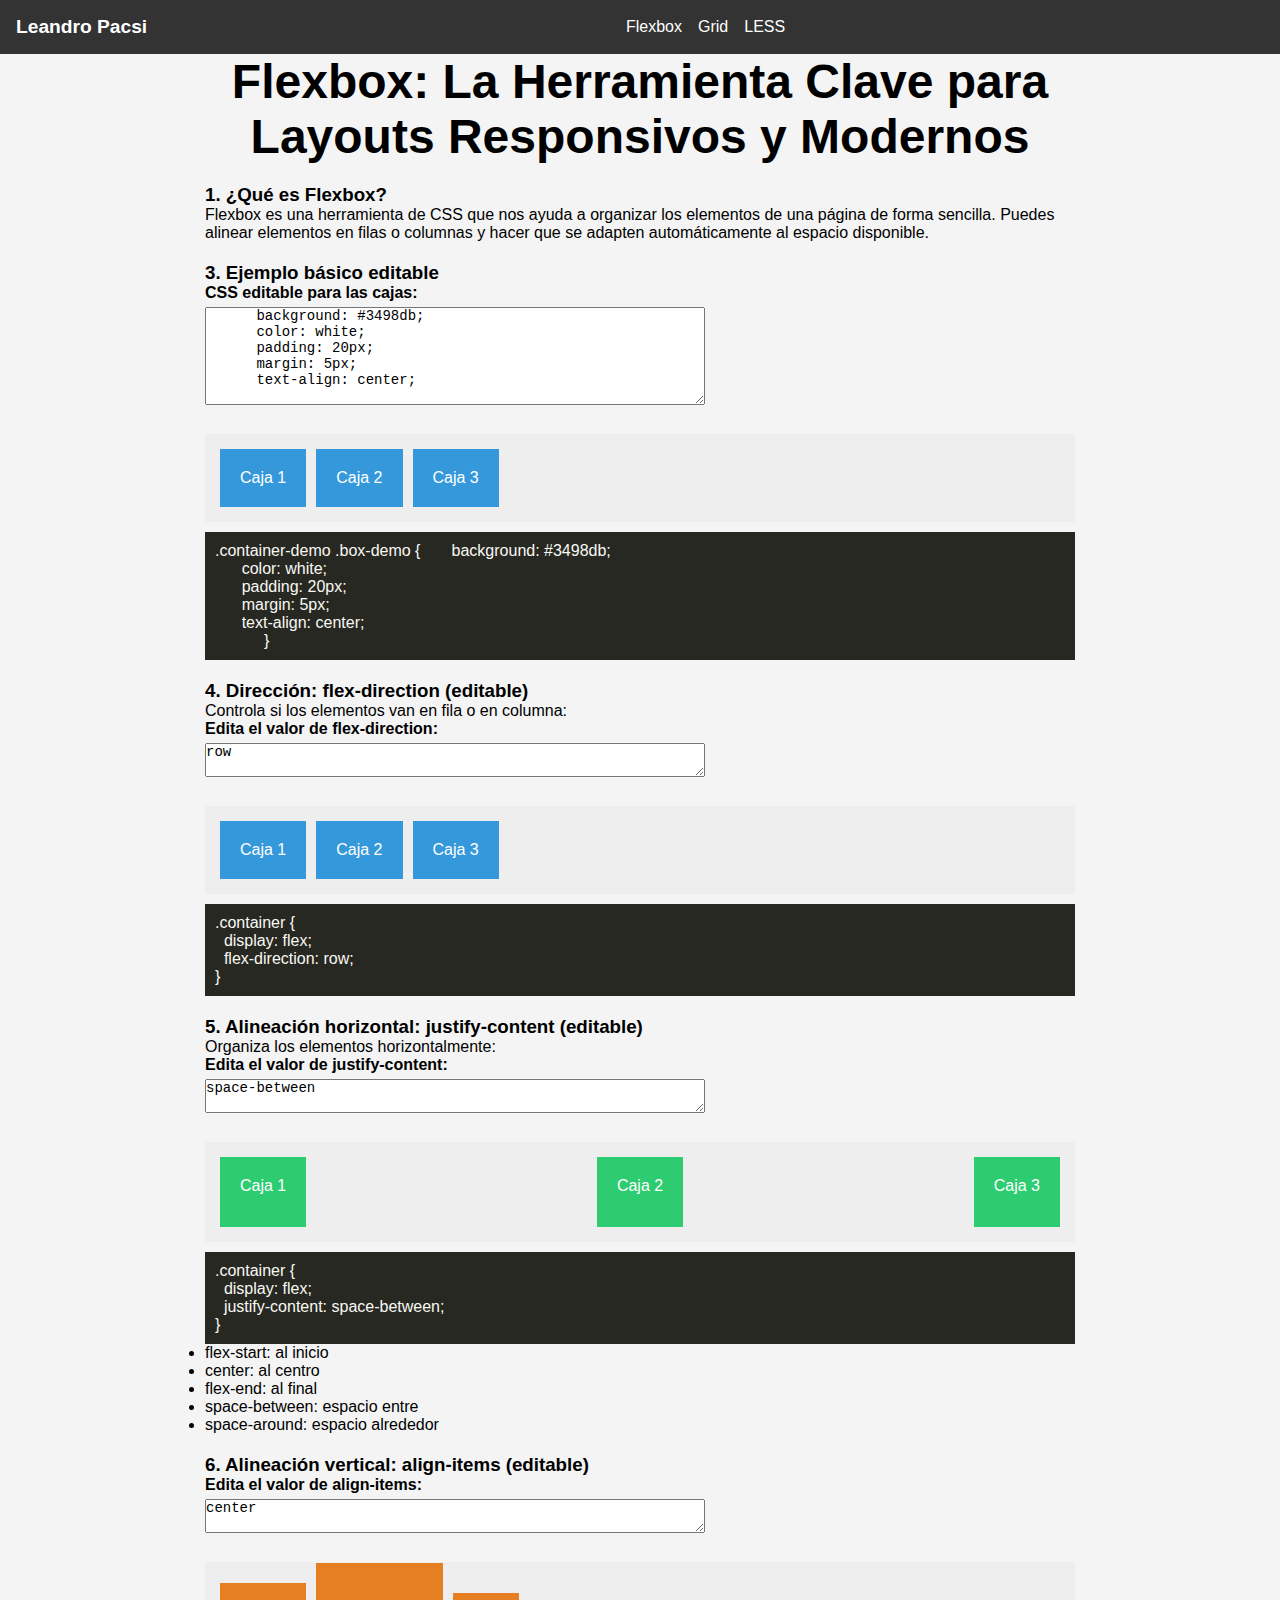
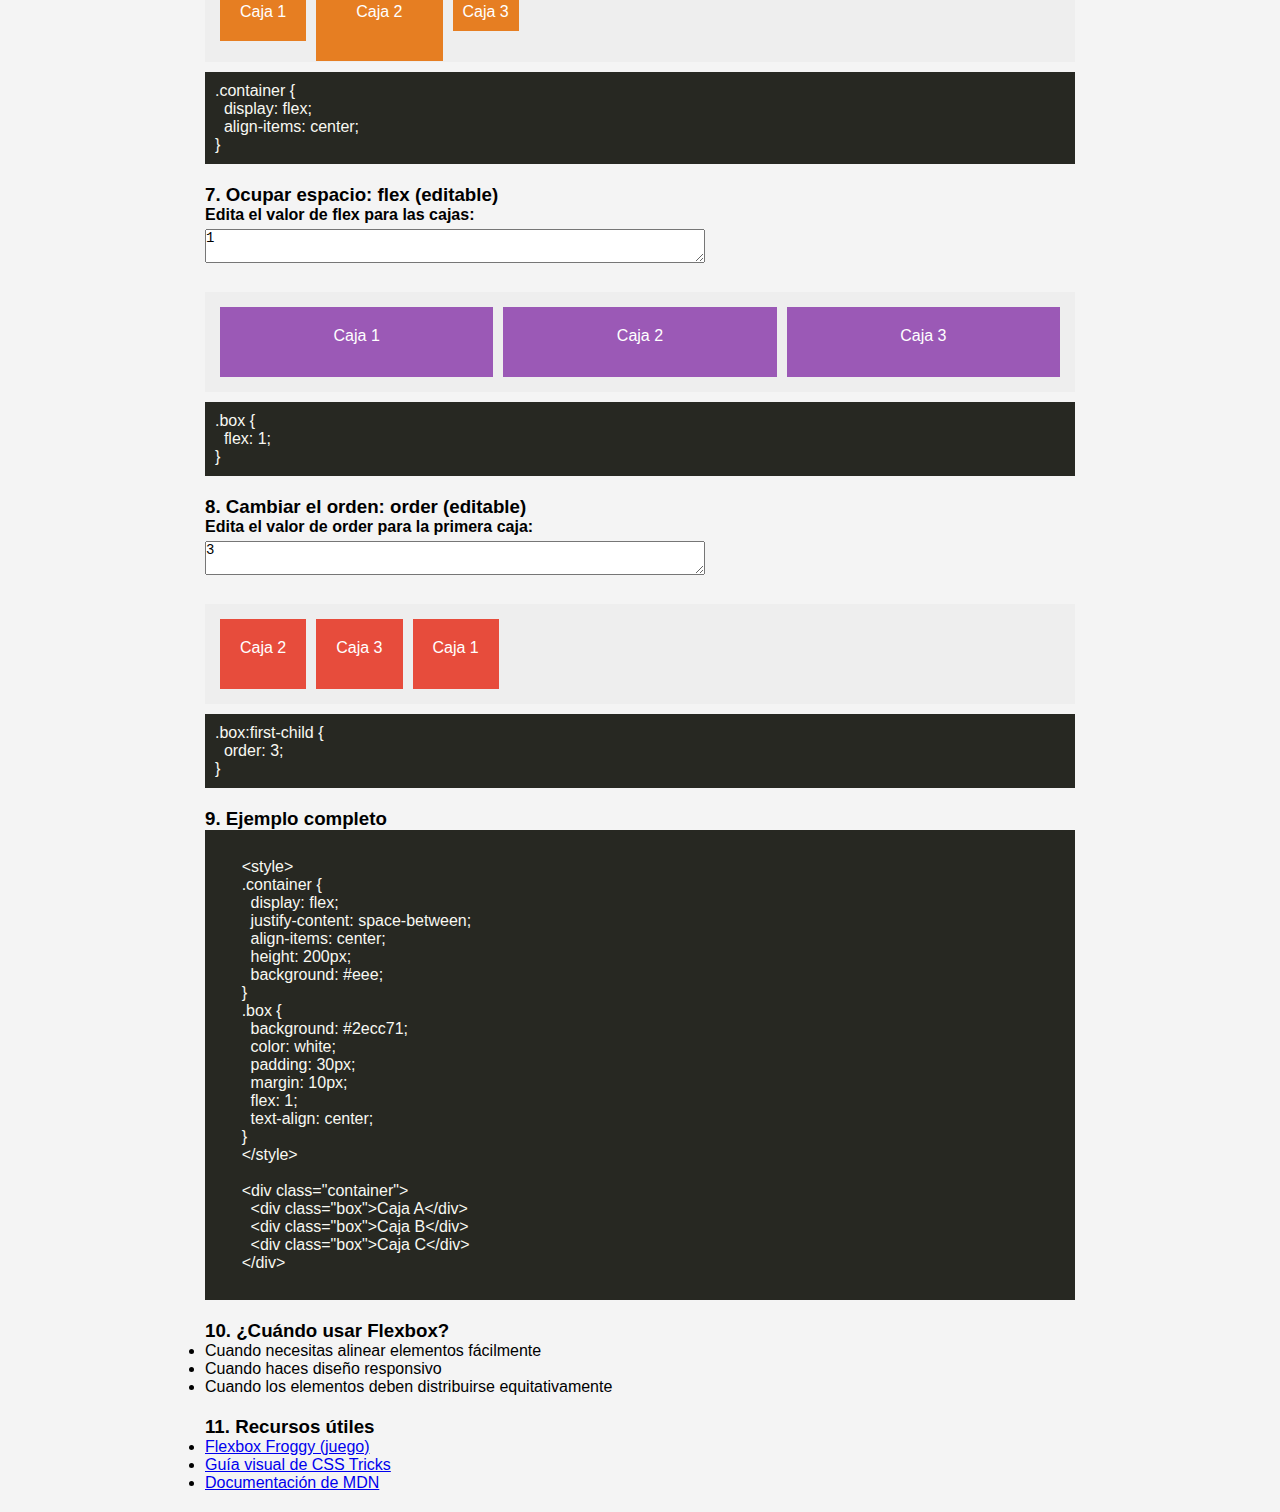
<file: index.html>
<!DOCTYPE html>
<html lang="es">
  <head>
    <meta charset="UTF-8" />
    <meta name="viewport" content="width=device-width, initial-scale=1.0" />
    <title>Flexbox,Grid y LESS</title>
    <style></style>
    <link rel="stylesheet" href="styles.css" />
  </head>
  <body>
    <nav>
      <div class="logo">Leandro Pacsi</div>
      <button class="menu-btn" onclick="toggleMenu()">☰</button>
      <div class="nav-links" id="navLinks">
        <button onclick="show('flexbox')">Flexbox</button>
        <button onclick="show('grid')">Grid</button>
        <button onclick="show('less')">LESS</button>
      </div>
    </nav>

    <div class="container">
      <section id="flexbox" class="active">
        <h1>
          Flexbox: La Herramienta Clave para Layouts Responsivos y Modernos
        </h1>

        <div class="examplebox">
          <h3>1. ¿Qué es Flexbox?</h3>
          <p>
            Flexbox es una herramienta de CSS que nos ayuda a organizar los
            elementos de una página de forma sencilla. Puedes alinear elementos
            en filas o columnas y hacer que se adapten automáticamente al
            espacio disponible.
          </p>
        </div>

        <!-- Punto 3: Ejemplo básico editable -->
        <div class="examplebox">
          <h3>3. Ejemplo básico editable</h3>

          <label for="cssCodeExample">CSS editable para las cajas:</label><br />
          <textarea id="cssCodeExample" rows="6" cols="50">
      background: #3498db;
      color: white;
      padding: 20px;
      margin: 5px;
      text-align: center;
          </textarea>

          <div class="container-demo" id="flexContainer" style="display: flex">
            <div class="box-demo">Caja 1</div>
            <div class="box-demo">Caja 2</div>
            <div class="box-demo">Caja 3</div>
          </div>

          <pre><code id="codeBlock">
      .container-demo .box-demo {
        background: #3498db;
        color: white;
        padding: 20px;
        margin: 5px;
        text-align: center;
      }
          </code></pre>
        </div>

        <!-- Punto 4: Dirección flex-direction -->
        <div class="examplebox">
          <h3>4. Dirección: flex-direction (editable)</h3>
          <p>Controla si los elementos van en fila o en columna:</p>

          <label for="directionInput"
            >Edita el valor de <code>flex-direction</code>:</label
          ><br />
          <textarea id="directionInput" rows="2" cols="50">row</textarea>

          <div
            class="container-demo"
            id="directionContainer"
            style="display: flex"
          >
            <div class="box-demo">Caja 1</div>
            <div class="box-demo">Caja 2</div>
            <div class="box-demo">Caja 3</div>
          </div>

          <pre><code id="directionCode">
      .container {
        display: flex;
        flex-direction: row;
      }
          </code></pre>
        </div>

        <!-- Punto 5: Alineación horizontal justify-content -->
        <div class="examplebox">
          <h3>5. Alineación horizontal: justify-content (editable)</h3>
          <p>Organiza los elementos horizontalmente:</p>

          <label for="justifyInput"
            >Edita el valor de <code>justify-content</code>:</label
          ><br />
          <textarea id="justifyInput" rows="2" cols="50">
space-between</textarea
          >

          <div
            class="container-demo"
            id="justifyContainer"
            style="display: flex; height: 100px; background: #eee"
          >
            <div
              class="box-demo"
              style="background: #2ecc71; color: white; padding: 20px"
            >
              Caja 1
            </div>
            <div
              class="box-demo"
              style="background: #2ecc71; color: white; padding: 20px"
            >
              Caja 2
            </div>
            <div
              class="box-demo"
              style="background: #2ecc71; color: white; padding: 20px"
            >
              Caja 3
            </div>
          </div>

          <pre><code id="justifyCode">
      .container {
        display: flex;
        justify-content: space-between;
      }
          </code></pre>

          <ul>
            <li><code>flex-start</code>: al inicio</li>
            <li><code>center</code>: al centro</li>
            <li><code>flex-end</code>: al final</li>
            <li><code>space-between</code>: espacio entre</li>
            <li><code>space-around</code>: espacio alrededor</li>
          </ul>
        </div>

        <!-- Punto 6: Alineación vertical align-items -->
        <div class="examplebox">
          <h3>6. Alineación vertical: align-items (editable)</h3>

          <label for="alignInput"
            >Edita el valor de <code>align-items</code>:</label
          ><br />
          <textarea id="alignInput" rows="2" cols="50">center</textarea>

          <div
            class="container-demo"
            id="alignContainer"
            style="display: flex; height: 100px; background: #eee"
          >
            <div
              class="box-demo"
              style="background: #e67e22; color: white; padding: 20px"
            >
              Caja 1
            </div>
            <div
              class="box-demo"
              style="background: #e67e22; color: white; padding: 40px"
            >
              Caja 2
            </div>
            <div
              class="box-demo"
              style="background: #e67e22; color: white; padding: 10px"
            >
              Caja 3
            </div>
          </div>

          <pre><code id="alignCode">
      .container {
        display: flex;
        align-items: center;
      }
          </code></pre>
        </div>

        <!-- Punto 7: Flex para ocupar espacio -->
        <div class="examplebox">
          <h3>7. Ocupar espacio: flex (editable)</h3>

          <label for="flexInput"
            >Edita el valor de <code>flex</code> para las cajas:</label
          ><br />
          <textarea id="flexInput" rows="2" cols="50">1</textarea>

          <div
            class="container-demo"
            id="flexSpaceContainer"
            style="display: flex; height: 100px; background: #eee"
          >
            <div
              class="box-demo"
              style="
                background: #9b59b6;
                color: white;
                padding: 20px;
                margin: 5px;
                text-align: center;
              "
            >
              Caja 1
            </div>
            <div
              class="box-demo"
              style="
                background: #9b59b6;
                color: white;
                padding: 20px;
                margin: 5px;
                text-align: center;
              "
            >
              Caja 2
            </div>
            <div
              class="box-demo"
              style="
                background: #9b59b6;
                color: white;
                padding: 20px;
                margin: 5px;
                text-align: center;
              "
            >
              Caja 3
            </div>
          </div>

          <pre><code id="flexCode">
      .box {
        flex: 1;
      }
          </code></pre>
        </div>

        <!-- Punto 8: Cambiar orden -->
        <div class="examplebox">
          <h3>8. Cambiar el orden: order (editable)</h3>

          <label for="orderInput"
            >Edita el valor de <code>order</code> para la primera caja:</label
          ><br />
          <textarea id="orderInput" rows="2" cols="50">3</textarea>

          <div
            class="container-demo"
            id="orderContainer"
            style="display: flex; height: 100px; background: #eee"
          >
            <div
              class="box-demo"
              style="
                background: #e74c3c;
                color: white;
                padding: 20px;
                margin: 5px;
                text-align: center;
              "
            >
              Caja 1
            </div>
            <div
              class="box-demo"
              style="
                background: #e74c3c;
                color: white;
                padding: 20px;
                margin: 5px;
                text-align: center;
              "
            >
              Caja 2
            </div>
            <div
              class="box-demo"
              style="
                background: #e74c3c;
                color: white;
                padding: 20px;
                margin: 5px;
                text-align: center;
              "
            >
              Caja 3
            </div>
          </div>

          <pre><code id="orderCode">
      .box:first-child {
        order: 3;
      }
          </code></pre>
        </div>

        <!-- Punto 9: Ejemplo completo (no editable) -->
        <div class="examplebox">
          <h3>9. Ejemplo completo</h3>
          <pre><code>
      &lt;style&gt;
      .container {
        display: flex;
        justify-content: space-between;
        align-items: center;
        height: 200px;
        background: #eee;
      }
      .box {
        background: #2ecc71;
        color: white;
        padding: 30px;
        margin: 10px;
        flex: 1;
        text-align: center;
      }
      &lt;/style&gt;
      
      &lt;div class="container"&gt;
        &lt;div class="box"&gt;Caja A&lt;/div&gt;
        &lt;div class="box"&gt;Caja B&lt;/div&gt;
        &lt;div class="box"&gt;Caja C&lt;/div&gt;
      &lt;/div&gt;
          </code></pre>
        </div>

        <div class="examplebox">
          <h3>10. ¿Cuándo usar Flexbox?</h3>
          <ul>
            <li>Cuando necesitas alinear elementos fácilmente</li>
            <li>Cuando haces diseño responsivo</li>
            <li>Cuando los elementos deben distribuirse equitativamente</li>
          </ul>
        </div>

        <div class="examplebox">
          <h3>11. Recursos útiles</h3>
          <ul>
            <li>
              <a href="https://flexboxfroggy.com/#es" target="_blank"
                >Flexbox Froggy (juego)</a
              >
            </li>
            <li>
              <a
                href="https://css-tricks.com/snippets/css/a-guide-to-flexbox/"
                target="_blank"
                >Guía visual de CSS Tricks</a
              >
            </li>
            <li>
              <a
                href="https://developer.mozilla.org/es/docs/Web/CSS/CSS_flexible_box_layout"
                target="_blank"
                >Documentación de MDN</a
              >
            </li>
          </ul>
        </div>

        <!-- Script para todos los ejemplos interactivos -->
        <script>
          // Punto 3: Ejemplo básico editable
          const textarea = document.getElementById("cssCodeExample");
          const styleBlock = document.createElement("style");
          document.head.appendChild(styleBlock);

          textarea.addEventListener("input", () => {
            const cssContent = `.container-demo .box-demo { ${textarea.value} }`;
            styleBlock.textContent = cssContent;
            document.getElementById("codeBlock").textContent = cssContent;
          });
          textarea.dispatchEvent(new Event("input"));

          // Punto 4: flex-direction
          const directionInput = document.getElementById("directionInput");
          const directionContainer =
            document.getElementById("directionContainer");
          const directionCode = document.getElementById("directionCode");

          directionInput.addEventListener("input", () => {
            const value = directionInput.value.trim();
            directionContainer.style.flexDirection = value;
            directionCode.textContent = `.container {\n  display: flex;\n  flex-direction: ${value};\n}`;
          });
          directionInput.dispatchEvent(new Event("input"));

          // Punto 5: justify-content
          const justifyInput = document.getElementById("justifyInput");
          const justifyContainer = document.getElementById("justifyContainer");
          const justifyCode = document.getElementById("justifyCode");

          justifyInput.addEventListener("input", () => {
            const value = justifyInput.value.trim();
            justifyContainer.style.justifyContent = value;
            justifyCode.textContent = `.container {\n  display: flex;\n  justify-content: ${value};\n}`;
          });
          justifyInput.dispatchEvent(new Event("input"));

          // Punto 6: align-items
          const alignInput = document.getElementById("alignInput");
          const alignContainer = document.getElementById("alignContainer");
          const alignCode = document.getElementById("alignCode");

          alignInput.addEventListener("input", () => {
            const value = alignInput.value.trim();
            alignContainer.style.alignItems = value;
            alignCode.textContent = `.container {\n  display: flex;\n  align-items: ${value};\n}`;
          });
          alignInput.dispatchEvent(new Event("input"));

          // Punto 7: flex para ocupar espacio
          const flexInput = document.getElementById("flexInput");
          const flexSpaceContainer =
            document.getElementById("flexSpaceContainer");

          flexInput.addEventListener("input", () => {
            const value = flexInput.value.trim();
            Array.from(flexSpaceContainer.children).forEach((box) => {
              box.style.flex = value;
            });
            document.getElementById(
              "flexCode"
            ).textContent = `.box {\n  flex: ${value};\n}`;
          });
          flexInput.dispatchEvent(new Event("input"));

          // Punto 8: order
          const orderInput = document.getElementById("orderInput");
          const orderContainer = document.getElementById("orderContainer");

          orderInput.addEventListener("input", () => {
            const value = orderInput.value.trim();
            const firstChild = orderContainer.firstElementChild;
            firstChild.style.order = value;
            document.getElementById(
              "orderCode"
            ).textContent = `.box:first-child {\n  order: ${value};\n}`;
          });
          orderInput.dispatchEvent(new Event("input"));
        </script>
      </section>

      <section id="grid">
        <h1>CSS Grid: Control Total para Diseños Web Bidimensionales</h1>
        <div class="examplebox">
          <h3>1. ¿Qué es Grid?</h3>
          <p>
            CSS Grid es un sistema de diseño bidimensional que permite crear
            layouts en filas y columnas de manera sencilla y flexible. Es ideal
            para organizar contenido en una página web con estructuras
            complejas, ya que facilita el control del diseño tanto en horizontal
            como en vertical.
          </p>
        </div>

        <div class="examplebox">
          <h3>2. Conceptos básicos</h3>
          <ul>
            <li>
              <strong>Contenedor Grid:</strong> Es el elemento padre al que se
              le aplica <code>display: grid;</code>.
            </li>
            <li>
              <strong>Elementos Grid:</strong> Son los hijos directos del
              contenedor grid.
            </li>
            <li>
              <strong>Filas y columnas:</strong> Se definen usando
              <code>grid-template-columns</code> y
              <code>grid-template-rows</code>.
            </li>
            <li>
              <strong>Áreas de Grid:</strong> Son zonas nombradas dentro del
              grid para ubicar elementos.
            </li>
          </ul>
        </div>

        <div class="examplebox">
          <h3>3. Propiedades principales</h3>
          <ul>
            <li>
              <code>display: grid;</code> — Activa el modo Grid en el
              contenedor.
            </li>
            <li>
              <code>grid-template-columns</code> y
              <code>grid-template-rows</code> — Definen columnas y filas.<br />
              <pre><code>grid-template-columns: 100px 200px 1fr;
      grid-template-rows: auto 50px;</code></pre>
            </li>
            <li>
              <code>gap</code> — Espacio entre filas y columnas.<br />
              <pre><code>gap: 10px 20px;</code></pre>
            </li>
            <li>
              <code>grid-area</code> — Posición específica en la cuadrícula.<br />
              <pre><code>grid-area: 1 / 2 / 3 / 4;</code></pre>
            </li>
          </ul>
        </div>

        <div class="examplebox">
          <h3>4. Ejemplos prácticos</h3>

          <!-- 1. Crear cuadrícula básica editable -->
          <div class="examplebox">
            <h4>4.1. Crear una cuadrícula básica</h4>

            <label for="cols1">grid-template-columns:</label><br />
            <textarea id="cols1" rows="1" cols="40">100px 100px 100px</textarea
            ><br />
            <label for="rows1">grid-template-rows:</label><br />
            <textarea id="rows1" rows="1" cols="40">100px 100px</textarea><br />
            <label for="gap1">gap:</label><br />
            <textarea id="gap1" rows="1" cols="40">10px</textarea>

            <div
              id="gridContainer1"
              style="display: grid; background-color: #ddd; margin-top: 10px"
            >
              <div
                class="item"
                style="
                  background-color: #6c5ce7;
                  color: white;
                  display: flex;
                  justify-content: center;
                  align-items: center;
                  font-size: 24px;
                "
              >
                1
              </div>
              <div
                class="item"
                style="
                  background-color: #6c5ce7;
                  color: white;
                  display: flex;
                  justify-content: center;
                  align-items: center;
                  font-size: 24px;
                "
              >
                2
              </div>
              <div
                class="item"
                style="
                  background-color: #6c5ce7;
                  color: white;
                  display: flex;
                  justify-content: center;
                  align-items: center;
                  font-size: 24px;
                "
              >
                3
              </div>
              <div
                class="item"
                style="
                  background-color: #6c5ce7;
                  color: white;
                  display: flex;
                  justify-content: center;
                  align-items: center;
                  font-size: 24px;
                "
              >
                4
              </div>
            </div>

            <pre><code id="codeGrid1"></code></pre>
          </div>

          <!-- 2. Posicionar elementos editable -->
          <div class="examplebox">
            <h4>4.2. Posicionar elementos en filas y columnas específicas</h4>

            <label for="item1Col">.item1 grid-column:</label><br />
            <textarea id="item1Col" rows="1" cols="30">1 / 3</textarea><br />
            <label for="item1Row">.item1 grid-row:</label><br />
            <textarea id="item1Row" rows="1" cols="30">1 / 2</textarea><br />

            <label for="item4Col">.item4 grid-column:</label><br />
            <textarea id="item4Col" rows="1" cols="30">3 / 4</textarea><br />
            <label for="item4Row">.item4 grid-row:</label><br />
            <textarea id="item4Row" rows="1" cols="30">2 / 3</textarea>

            <div
              id="gridContainer2"
              style="
                display: grid;
                grid-template-columns: 100px 100px 100px;
                grid-template-rows: 100px 100px;
                gap: 10px;
                background-color: #ddd;
                margin-top: 10px;
              "
            >
              <div
                id="item1"
                style="
                  background-color: #6c5ce7;
                  color: white;
                  display: flex;
                  justify-content: center;
                  align-items: center;
                  font-size: 24px;
                "
              >
                1
              </div>
              <div
                id="item2"
                style="
                  background-color: #6c5ce7;
                  color: white;
                  display: flex;
                  justify-content: center;
                  align-items: center;
                  font-size: 24px;
                "
              >
                2
              </div>
              <div
                id="item3"
                style="
                  background-color: #6c5ce7;
                  color: white;
                  display: flex;
                  justify-content: center;
                  align-items: center;
                  font-size: 24px;
                "
              >
                3
              </div>
              <div
                id="item4"
                style="
                  background-color: #6c5ce7;
                  color: white;
                  display: flex;
                  justify-content: center;
                  align-items: center;
                  font-size: 24px;
                "
              >
                4
              </div>
            </div>

            <pre><code id="codeGrid2"></code></pre>
          </div>

          <!-- 3. Uso de áreas nombradas editable -->
          <div class="examplebox">
            <h4>4.3. Uso de áreas nombradas</h4>

            <label for="cols3">grid-template-columns:</label><br />
            <textarea id="cols3" rows="1" cols="40">1fr 1fr 1fr</textarea><br />
            <label for="rows3">grid-template-rows:</label><br />
            <textarea id="rows3" rows="1" cols="40">80px 80px</textarea><br />
            <label for="areas3">grid-template-areas:</label><br />
            <textarea id="areas3" rows="3" cols="40">
"header header header"
      "sidebar content content"</textarea
            ><br />

            <div
              id="gridContainer3"
              style="display: grid; gap: 10px; margin-top: 10px"
            >
              <div
                id="header"
                style="
                  background-color: #0984e3;
                  color: white;
                  display: flex;
                  justify-content: center;
                  align-items: center;
                "
              >
                header
              </div>
              <div
                id="sidebar"
                style="
                  background-color: #00b894;
                  color: white;
                  display: flex;
                  justify-content: center;
                  align-items: center;
                "
              >
                sidebar
              </div>
              <div
                id="content"
                style="
                  background-color: #fd79a8;
                  color: white;
                  display: flex;
                  justify-content: center;
                  align-items: center;
                "
              >
                content
              </div>
            </div>

            <pre><code id="codeGrid3"></code></pre>
          </div>

          <!-- 4. Diseño responsive con Grid editable -->
          <div class="examplebox">
            <h4>4.5 Ejemplo de diseño responsive con Grid</h4>

            <label for="cols4">grid-template-columns:</label><br />
            <textarea id="cols4" rows="1" cols="50">
repeat(auto-fit, minmax(150px, 1fr))</textarea
            ><br />
            <label for="gap4">gap:</label><br />
            <textarea id="gap4" rows="1" cols="50">15px</textarea>

            <div
              id="gridContainer4"
              style="display: grid; gap: 15px; margin-top: 10px"
            >
              <div style="background-color: #6c5ce7; height: 100px"></div>
              <div style="background-color: #00b894; height: 100px"></div>
              <div style="background-color: #fd79a8; height: 100px"></div>
              <div style="background-color: #d63031; height: 100px"></div>
            </div>

            <pre><code id="codeGrid4"></code></pre>
          </div>
        </div>
        <div class="examplebox">
          <h2>5. ¿Cuándo usar Flexbox?</h2>
          <ul>
            <li>Cuando necesitas alinear elementos fácilmente.</li>
            <li>Cuando haces diseño responsivo.</li>
            <li>Cuando los elementos deben distribuirse equitativamente.</li>
          </ul>
        </div>

        <div class="examplebox">
          <h2>6. Recursos útiles</h2>
          <ul>
            <li>
              <a href="https://flexboxfroggy.com" target="_blank"
                >Flexbox Froggy (juego)</a
              >
            </li>
            <li>
              <a
                href="https://css-tricks.com/snippets/css/complete-guide-grid/"
                target="_blank"
                >Guía visual de CSS Tricks</a
              >
            </li>
            <li>
              <a
                href="https://developer.mozilla.org/es/docs/Web/CSS/CSS_Grid_Layout"
                target="_blank"
                >Documentación de MDN</a
              >
            </li>
          </ul>
        </div>
      </section>

      <section id="less">
        <h1>
          LESS: Potencia y Organización para un CSS Escalable y Mantenible
        </h1>
        <div class="examplebox">
          <h3>1. ¿Qué es LESS?</h3>
          <p>
            LESS (Leaner Style Sheets) es un preprocesador de CSS que mejora la
            forma en que escribimos estilos. Añade características como
            variables, mixins (funciones reutilizables), anidamiento y
            operaciones matemáticas, lo cual permite escribir código más limpio,
            organizado y fácil de mantener. LESS se compila a CSS estándar, por
            lo que puede usarse en cualquier proyecto web moderno.
          </p>
        </div>
        <div class="examplebox">
          <h3>2. Variables</h3>
          <p>Ejemplo editable:</p>
          <textarea id="less-example-1" rows="6" style="width: 100">
      @primary-color: #3498db;
      
      body {
        background-color: @primary-color;
      }
        </textarea
          >
          <h3>Resultado (simulado CSS):</h3>
          <pre id="css-result-1" style="background: #222; padding: 10px"></pre>
        </div>
        <div class="examplebox">
          <h3>3. Anidamiento</h3>
          <p>Ejemplo editable:</p>
          <textarea id="less-example-2" rows="8" style="width: 100%">
      nav {
        ul {
          margin: 0;
          padding: 0;
      
          li {
            list-style: none;
          }
        }
      }
        </textarea
          >
          <h3>Resultado (simulado CSS):</h3>
          <pre id="css-result-2" style="background: #222; padding: 10px"></pre>
        </div>

        <div class="examplebox">
          <h3>4. Mixins</h3>
          <p>Ejemplo editable:</p>
          <textarea id="less-example-3" rows="8" style="width: 100%">
      .rounded-corners(@radius) {
        border-radius: @radius;
      }
      
      .box {
        .rounded-corners(10px);
      }
        </textarea
          >
          <h3>Resultado (simulado CSS):</h3>
          <pre id="css-result-3" style="background: #222; padding: 10px"></pre>
        </div>

        <div class="examplebox">
          <h3>5. Operaciones</h3>
          <p>Ejemplo editable:</p>
          <textarea id="less-example-4" rows="6" style="width: 100%">
      @ancho: 200px;
      
      .sidebar {
        width: @ancho / 2; // 100px
      }
        </textarea
          >
          <h3>Resultado (simulado CSS):</h3>
          <pre id="css-result-4" style="background: #222; padding: 10px"></pre>
        </div>
        <div class="examplebox">
          <h3>6. ¿Cuándo usar Flexbox?</h3>
          <ul>
            <li>Cuando necesitas alinear elementos fácilmente.</li>
            <li>Cuando haces diseño responsivo.</li>
            <li>Cuando los elementos deben distribuirse equitativamente.</li>
          </ul>
        </div>

        <div class="examplebox">
          <h3>7. Recursos útiles</h3>
          <ul>
            <li>
              <a href="https://flexboxfroggy.com" target="_blank"
                >Flexbox Froggy (juego)</a
              >
            </li>
            <li>
              <a
                href="https://css-tricks.com/snippets/less-guide/"
                target="_blank"
                >Guía visual de CSS Tricks</a
              >
            </li>
            <li>
              <a href="https://lesscss.org" target="_blank"
                >Documentación oficial de LESS</a
              >
            </li>
          </ul>
        </div>
      </section>
    </div>

    <script src="script.js"></script>
  </body>
</html>
</file>
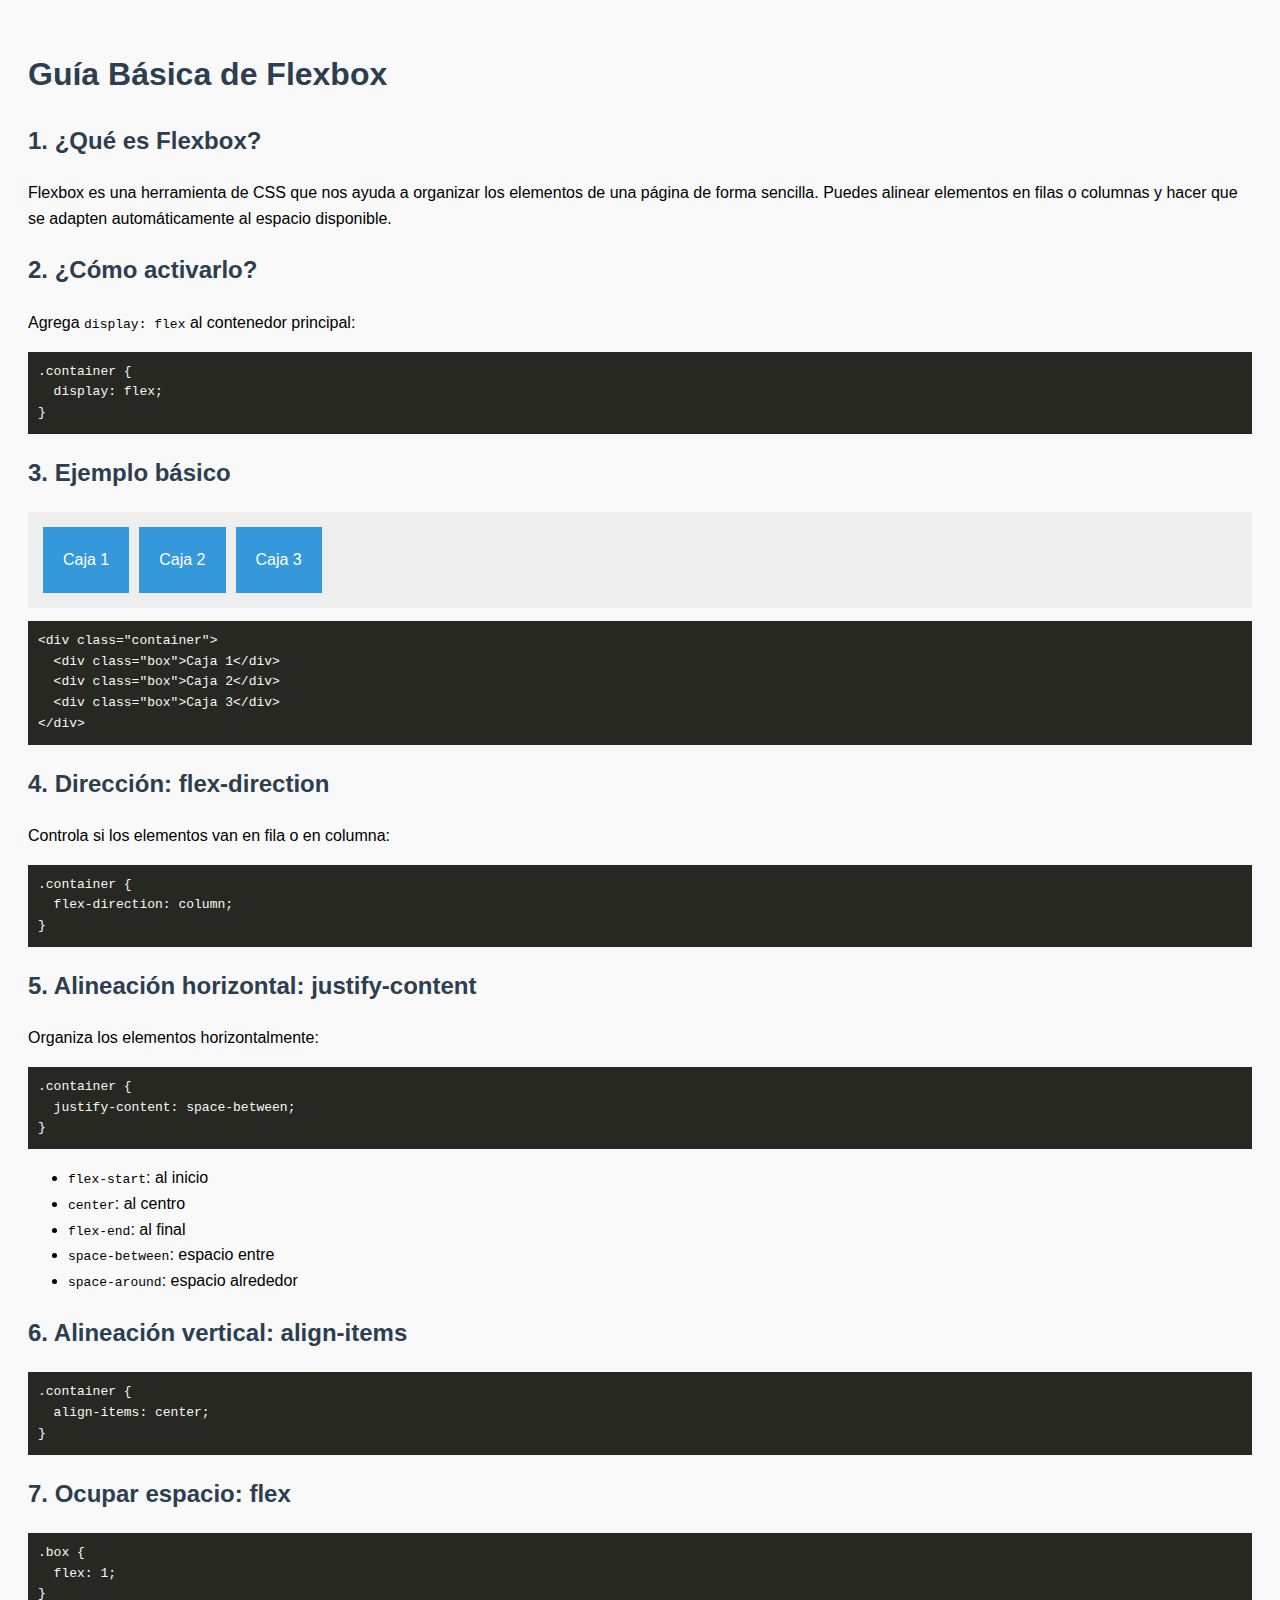
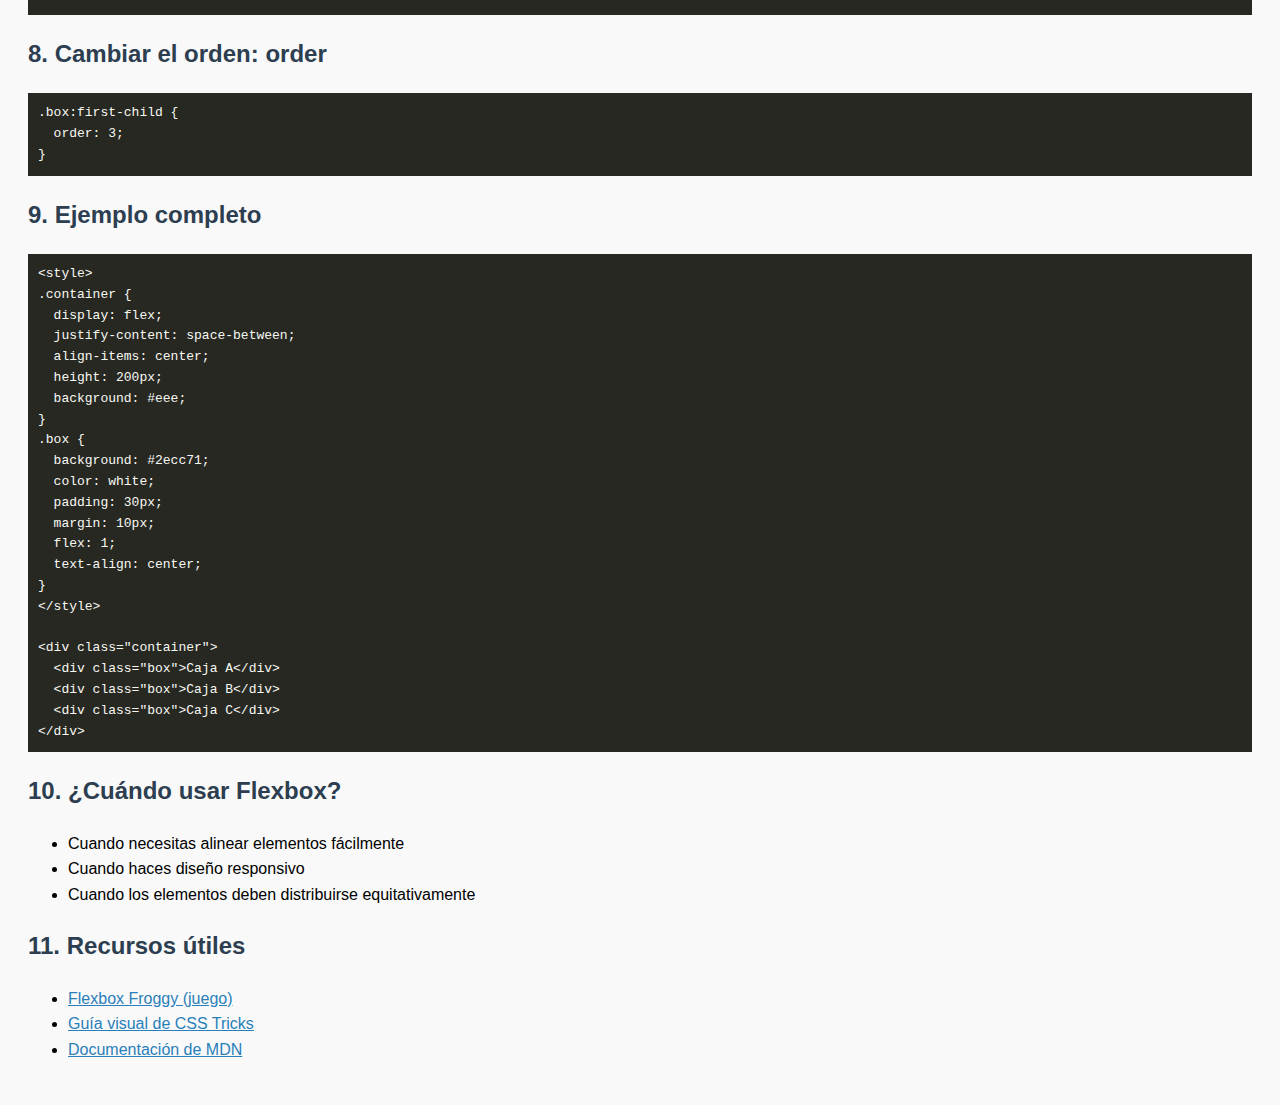
<file: flexbox.html>
<!DOCTYPE html>
<html lang="es">
<head>
  <meta charset="UTF-8">
  <meta name="viewport" content="width=device-width, initial-scale=1.0">
  <title>Guía Básica de Flexbox</title>
  <style>
    body {
      font-family: Arial, sans-serif;
      line-height: 1.6;
      background-color: #f9f9f9;
      padding: 20px;
    }
    h1, h2 {
      color: #2c3e50;
    }
    pre {
      background: #272822;
      color: #f8f8f2;
      padding: 10px;
      overflow-x: auto;
    }
    .container-demo {
      display: flex;
      background-color: #eee;
      margin: 10px 0;
      padding: 10px;
    }
    .box-demo {
      background: #3498db;
      color: white;
      padding: 20px;
      margin: 5px;
      text-align: center;
    }
    a {
      color: #2980b9;
    }
  </style>
</head>
<body>

  <h1>Guía Básica de Flexbox</h1>

  <h2>1. ¿Qué es Flexbox?</h2>
  <p>Flexbox es una herramienta de CSS que nos ayuda a organizar los elementos de una página de forma sencilla. Puedes alinear elementos en filas o columnas y hacer que se adapten automáticamente al espacio disponible.</p>

  <h2>2. ¿Cómo activarlo?</h2>
  <p>Agrega <code>display: flex</code> al contenedor principal:</p>
  <pre><code>.container {
  display: flex;
}</code></pre>

  <h2>3. Ejemplo básico</h2>
  <div class="container-demo">
    <div class="box-demo">Caja 1</div>
    <div class="box-demo">Caja 2</div>
    <div class="box-demo">Caja 3</div>
  </div>
  <pre><code>&lt;div class="container"&gt;
  &lt;div class="box"&gt;Caja 1&lt;/div&gt;
  &lt;div class="box"&gt;Caja 2&lt;/div&gt;
  &lt;div class="box"&gt;Caja 3&lt;/div&gt;
&lt;/div&gt;</code></pre>

  <h2>4. Dirección: flex-direction</h2>
  <p>Controla si los elementos van en fila o en columna:</p>
  <pre><code>.container {
  flex-direction: column;
}</code></pre>

  <h2>5. Alineación horizontal: justify-content</h2>
  <p>Organiza los elementos horizontalmente:</p>
  <pre><code>.container {
  justify-content: space-between;
}</code></pre>
  <ul>
    <li><code>flex-start</code>: al inicio</li>
    <li><code>center</code>: al centro</li>
    <li><code>flex-end</code>: al final</li>
    <li><code>space-between</code>: espacio entre</li>
    <li><code>space-around</code>: espacio alrededor</li>
  </ul>

  <h2>6. Alineación vertical: align-items</h2>
  <pre><code>.container {
  align-items: center;
}</code></pre>

  <h2>7. Ocupar espacio: flex</h2>
  <pre><code>.box {
  flex: 1;
}</code></pre>

  <h2>8. Cambiar el orden: order</h2>
  <pre><code>.box:first-child {
  order: 3;
}</code></pre>

  <h2>9. Ejemplo completo</h2>
  <pre><code>&lt;style&gt;
.container {
  display: flex;
  justify-content: space-between;
  align-items: center;
  height: 200px;
  background: #eee;
}
.box {
  background: #2ecc71;
  color: white;
  padding: 30px;
  margin: 10px;
  flex: 1;
  text-align: center;
}
&lt;/style&gt;

&lt;div class="container"&gt;
  &lt;div class="box"&gt;Caja A&lt;/div&gt;
  &lt;div class="box"&gt;Caja B&lt;/div&gt;
  &lt;div class="box"&gt;Caja C&lt;/div&gt;
&lt;/div&gt;</code></pre>

  <h2>10. ¿Cuándo usar Flexbox?</h2>
  <ul>
    <li>Cuando necesitas alinear elementos fácilmente</li>
    <li>Cuando haces diseño responsivo</li>
    <li>Cuando los elementos deben distribuirse equitativamente</li>
  </ul>

  <h2>11. Recursos útiles</h2>
  <ul>
    <li><a href="https://flexboxfroggy.com/#es" target="_blank">Flexbox Froggy (juego)</a></li>
    <li><a href="https://css-tricks.com/snippets/css/a-guide-to-flexbox/" target="_blank">Guía visual de CSS Tricks</a></li>
    <li><a href="https://developer.mozilla.org/es/docs/Web/CSS/CSS_flexible_box_layout" target="_blank">Documentación de MDN</a></li>
  </ul>

</body>
</html>
</file>
<file: styles.css>
* {
  margin: 0;
  padding: 0;
  box-sizing: border-box;
  font-family: sans-serif;
}

body {
  background-color: #f4f4f4;
}
h1 {
  font-size: clamp(2rem, 4vw, 3rem);
  font-weight: 700;
  margin-bottom: 1rem;
  text-align: center;
}


/* NAVBAR */
nav {
  background-color: #333;
  color: white;
  display: flex;
  justify-content: space-between;
  align-items: center;
  padding: 1rem;
  position: relative;
}

.logo {
  font-weight: bold;
  font-size: 1.2rem;
}

.menu-btn {
  display: none;
  font-size: 1.5rem;
  background: none;
  border: none;
  color: white;
  cursor: pointer;
}

.nav-links {
  display: flex;
  gap: 1rem;
  margin: 0 auto;
}

.nav-links button {
  background: none;
  border: none;
  color: white;
  font-size: 1rem;
  cursor: pointer;
}

.nav-links button:hover {
  text-decoration: underline;
}

/* CONTENIDO */
.container {
  max-width: 900px;
  margin: 0 auto;
  padding: 0 15px;
}

section {
  display: none;
  animation: fade 0.5s ease-in-out;
}

section.active {
  display: block;
}
pre {
  background: #272822;
  color: #f8f8f2;
  padding: 10px;
  overflow-x: auto;
  white-space: pre-wrap;
}
.container-demo {
  display: flex;
  background-color: #eee;
  margin: 10px 0;
  padding: 10px;
}
.box-demo {
  background: #3498db;
  color: white;
  padding: 20px;
  margin: 5px;
  text-align: center;
}
label {
  font-weight: bold;
}
textarea {
  font-family: monospace;
  font-size: 14px;
  margin-top: 5px;
  margin-bottom: 15px;
  width: 100%;
  max-width: 500px;
  box-sizing: border-box;
}

.examplebox {
  margin-top: 20px;
  margin-bottom: 20px;
}

@keyframes fade {
  from {
    opacity: 0;
  }
  to {
    opacity: 1;
  }
}

/* RESPONSIVE */
@media (max-width: 600px) {
  .menu-btn {
    display: block;
  }

  .nav-links {
    flex-direction: column;
    position: absolute;
    top: 60px;
    left: 0;
    width: 100%;
    background-color: #444;
    display: none;
  }

  .nav-links.show {
    display: flex;
  }

  .nav-links button {
    padding: 1rem;
    border-top: 1px solid #555;
    width: 100%;
    text-align: left;
  }
}
</file>
